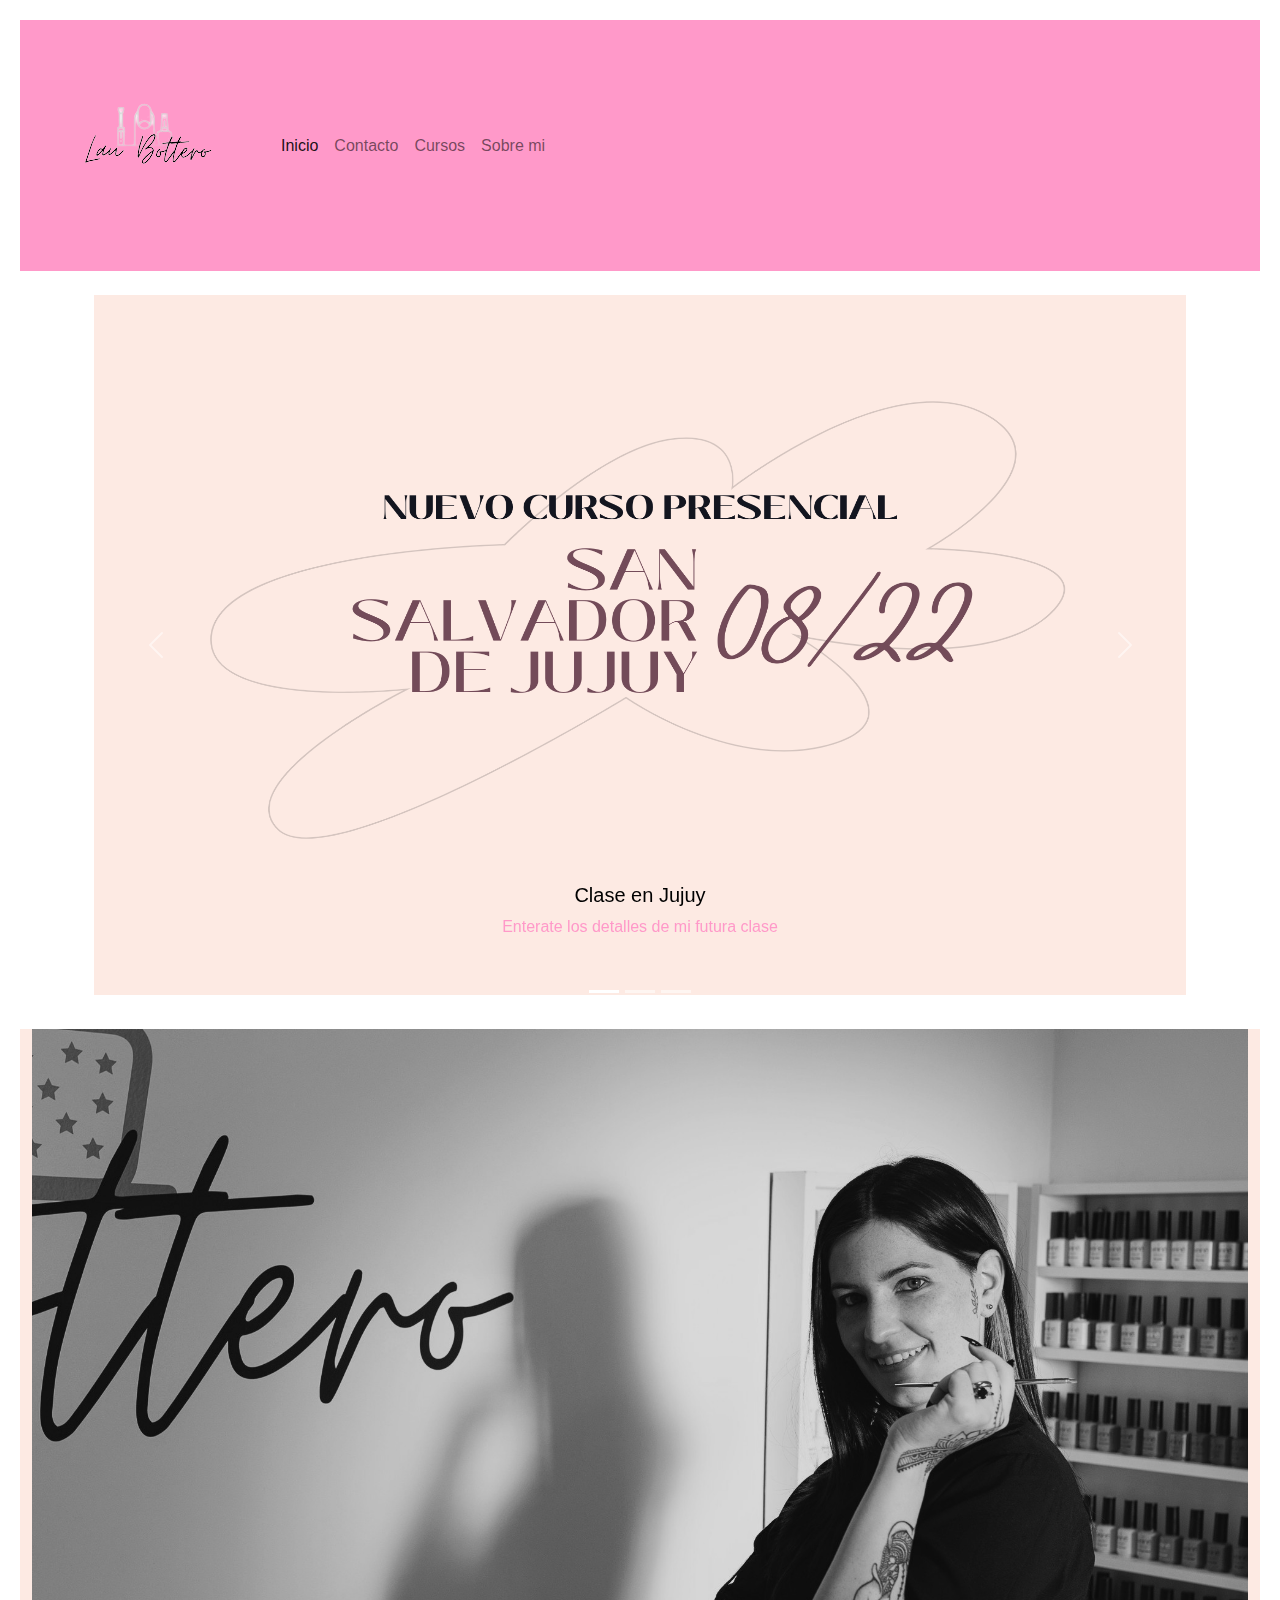
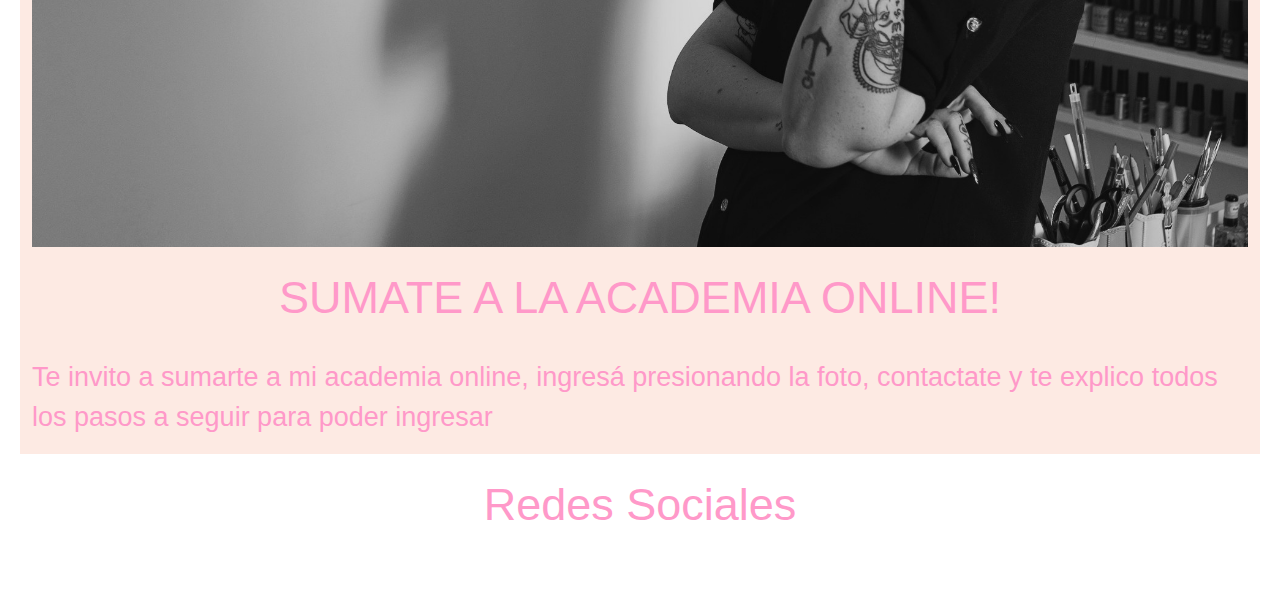
<file: index.html>
<!DOCTYPE html>
<html lang="es">
<head>
    <meta charset="UTF-8">
    <meta http-equiv="X-UA-Compatible" content="IE=edge">
    <meta name="viewport" content="width=device-width, initial-scale=1.0">
    <link rel="shortcut icon" href="img/images.png" type="image/x-icon">
    <!-- CSS Boostrap -->
    <link rel="stylesheet" href="bootstrap-5.1.3-dist/css/bootstrap.min.css">
    <!-- Link CSS propio -->
    <link rel="stylesheet" href="css/styles.css">
    <!-- Link CDN FONT AWESOM -->
    <link rel="stylesheet" href="https://cdnjs.cloudflare.com/ajax/libs/font-awesome/6.1.0/css/all.min.css" integrity="sha512-10/jx2EXwxxWqCLX/hHth/vu2KY3jCF70dCQB8TSgNjbCVAC/8vai53GfMDrO2Emgwccf2pJqxct9ehpzG+MTw==" crossorigin="anonymous" referrerpolicy="no-referrer"/>
    <title>Lau Bottero</title>
</head>
<body>

    <header class="site-header">
        <nav class="navbar navbar-expand-lg navbar-light">
            <div class="container-fluid">
              <a class="navbar-brand" href="index.html">
                <img src="img/logo.png" alt="">
              </a>
              <button class="navbar-toggler" type="button" data-bs-toggle="collapse" data-bs-target="#navbarNavAltMarkup" aria-controls="navbarNavAltMarkup" aria-expanded="false" aria-label="Toggle navigation">
                <span class="navbar-toggler-icon"></span>
              </button>
              <div class="collapse navbar-collapse" id="navbarNavAltMarkup">
                <div class="navbar-nav">
                  <a class="nav-link active" aria-current="page" href="index.html">Inicio</a>
                  <a class="nav-link" href="pages/contacto.html">Contacto</a>
                  <a class="nav-link" href="pages/cursos.html">Cursos</a>
                  <a class="nav-link" href="pages/sobremi.html">Sobre mi</a>
                </div>
              </div>
            </div>
          </nav>
    </header>

    <main>
      <div id="carouselExampleCaptions" class="carousel slide container p-4" data-bs-ride="carousel">
        <div class="carousel-indicators">
          <button type="button" data-bs-target="#carouselExampleCaptions" data-bs-slide-to="0" class="active" aria-current="true" aria-label="Slide 1"></button>
          <button type="button" data-bs-target="#carouselExampleCaptions" data-bs-slide-to="1" aria-label="Slide 2"></button>
          <button type="button" data-bs-target="#carouselExampleCaptions" data-bs-slide-to="2" aria-label="Slide 3"></button>
        </div>
        <div class="carousel-inner">
          <div class="carousel-item active">
            <a href="pages/novedades_1.html">
            <img src="img/CLASE JUJUY.png" class="d-block w-100" href="pages/novedades_1.html" alt="...">
            <div class="carousel-caption d-none d-md-block">
            </a>
              <h5>Clase en Jujuy</h5>
              <p>Enterate los detalles de mi futura clase</p>
            </div>
          </div>
          <div class="carousel-item">
            <a href="pages/novedades_2.html">
            <img src="img/CLASE CORDOBA.png" class="d-block w-100" alt="...">
            <div class="carousel-caption d-none d-md-block">
            </a>
              <h5>Clase en Córdoba</h5>
              <p>Enterate los detalles de mi futura clase</p>
            </div>
          </div>
          <div class="carousel-item">
            <a href="pages/novedades_3.html">
            <img src="img/CLASE LA PLATA.png" class="d-block w-100" href="pages/novedades_3.html" alt="...">
            <div class="carousel-caption d-none d-md-block">
            </a>
              <h5>Clase en Buenos Aires</h5>
              <p>Enterate los detalles de mi futura clase</p>
            </div>
          </div>
        </div>
        <button class="carousel-control-prev" type="button" data-bs-target="#carouselExampleCaptions" data-bs-slide="prev">
          <span class="carousel-control-prev-icon" aria-hidden="true"></span>
          <span class="visually-hidden">Previous</span>
        </button>
        <button class="carousel-control-next" type="button" data-bs-target="#carouselExampleCaptions" data-bs-slide="next">
          <span class="carousel-control-next-icon" aria-hidden="true"></span>
          <span class="visually-hidden">Next</span>
        </button>
      </div>



      <section class="sobre-mi container-fluid">
        <a href="pages/contacto.html">
        <img src="img/NOVEDADES.jpg" alt="">
        </a>
        <h2 class="animate__animated animate__bounce text-center p-4">SUMATE A LA ACADEMIA ONLINE!</h2>
        <p class="p-sobremi">Te invito a sumarte a mi academia online, ingresá presionando la foto, contactate y te explico todos los pasos a seguir para poder ingresar</p>
    </section>

    </main>

    <footer class="text-center pt-4">
      <h4>Redes Sociales</h4>

      <div class="iconos">
          <a href="https://www.instagram.com/laubottero/?hl=es" target="_blank"><i class="fa-brands fa-instagram"></i></a>
          <a href="https://www.facebook.com/profile.php?id=100002145710436" target="_blank"><i class="fa-brands fa-facebook"></i>
          <a href="https://www.youtube.com/channel/UCUsRnD6kJm6TFtGYtc-SqAQ" target="_blank"><i class="fa-brands fa-youtube"></i></a>
      </div>
  </footer>


</body>
<script src="https://cdn.jsdelivr.net/npm/bootstrap@5.1.3/dist/js/bootstrap.bundle.min.js" integrity="sha384-ka7Sk0Gln4gmtz2MlQnikT1wXgYsOg+OMhuP+IlRH9sENBO0LRn5q+8nbTov4+1p" crossorigin="anonymous"></script>
</html>
</file>
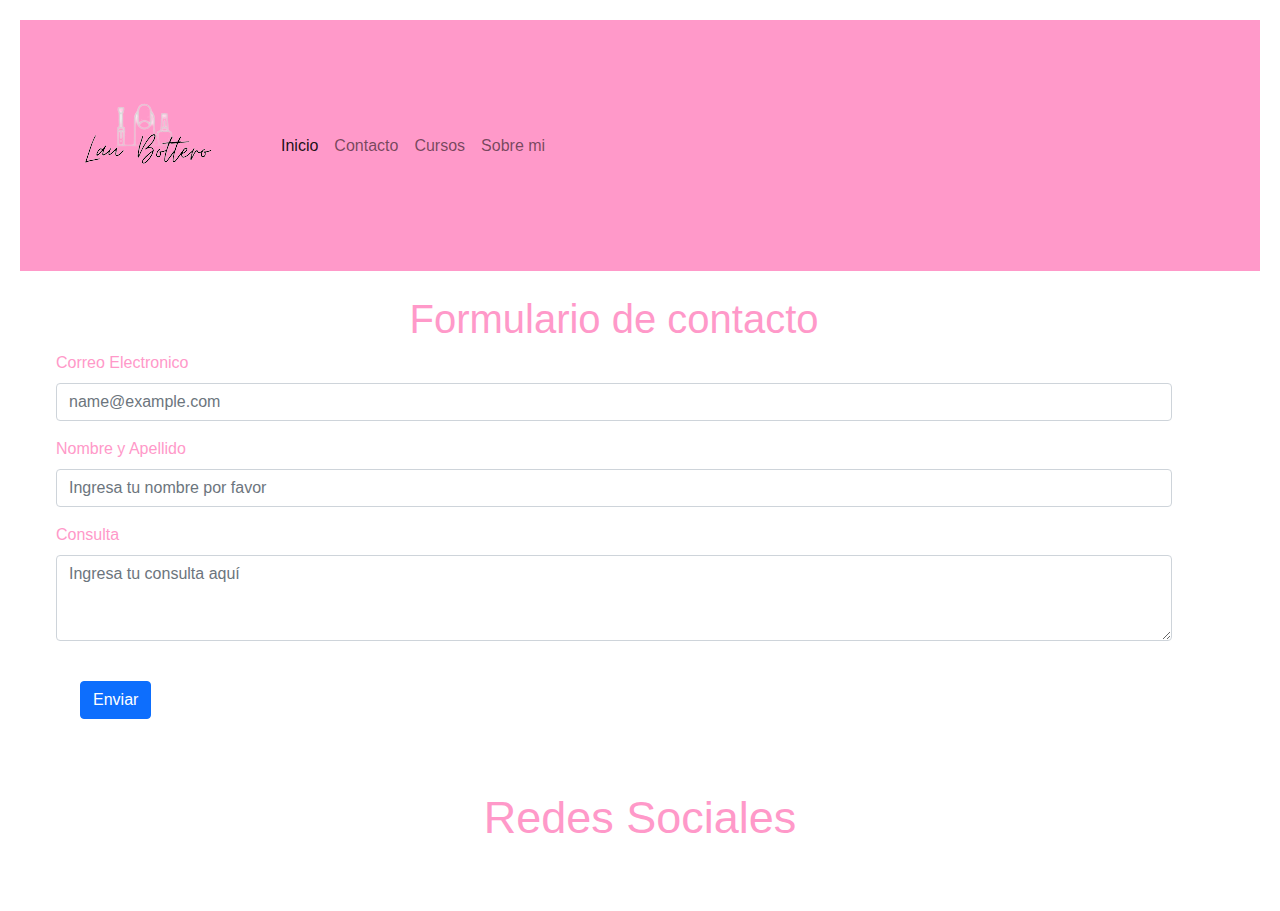
<file: pages/contacto.html>
<!DOCTYPE html>
<html lang="es">
<head>
    <meta charset="UTF-8">
    <meta http-equiv="X-UA-Compatible" content="IE=edge">
    <meta name="viewport" content="width=device-width, initial-scale=1.0">
    <link rel="shortcut icon" href="../img/images.png" type="image/x-icon">
    <!-- CSS Boostrap -->
    <link rel="stylesheet" href="../bootstrap-5.1.3-dist/css/bootstrap.min.css">
    <!-- Link CSS propio -->
    <link rel="stylesheet" href="../css/styles.css">
    <!-- Link CDN FONT AWESOM -->
    <link rel="stylesheet" href="https://cdnjs.cloudflare.com/ajax/libs/font-awesome/6.1.0/css/all.min.css" integrity="sha512-10/jx2EXwxxWqCLX/hHth/vu2KY3jCF70dCQB8TSgNjbCVAC/8vai53GfMDrO2Emgwccf2pJqxct9ehpzG+MTw==" crossorigin="anonymous" referrerpolicy="no-referrer"/>
    <title>Lau Bottero</title>
</head>
<body>

    <header class="site-header">
        <nav class="navbar navbar-expand-lg navbar-light">
            <div class="container-fluid">
            <a class="navbar-brand" href="../index.html">
                <img src="../img/logo.png" alt="">
            </a>
            <button class="navbar-toggler" type="button" data-bs-toggle="collapse" data-bs-target="#navbarNavAltMarkup" aria-controls="navbarNavAltMarkup" aria-expanded="false" aria-label="Toggle navigation">
                <span class="navbar-toggler-icon"></span>
            </button>
            <div class="collapse navbar-collapse" id="navbarNavAltMarkup">
                <div class="navbar-nav">
                <a class="nav-link active" aria-current="page" href="../index.html">Inicio</a>
                <a class="nav-link" href="contacto.html">Contacto</a>
                <a class="nav-link" href="cursos.html">Cursos</a>
                <a class="nav-link" href="sobremi.html">Sobre mi</a>
                </div>
            </div>
            </div>
        </nav>
    </header>

    <main class="formulario container center m-4">

        <h1>Formulario de contacto</h1>

        <div class="mb-3">
            <label for="exampleFormControlInput1" class="form-label">Correo Electronico</label>
            <input type="email" class="form-control" id="exampleFormControlInput1" placeholder="name@example.com">
        </div>
        <div class="mb-3">
            <label for="exampleFormControlInput1" class="form-label">Nombre y Apellido</label>
            <input type="name" class="form-control" id="exampleFormControlInput1" placeholder="Ingresa tu nombre por favor">
        </div>

        <div class="mb-3">
            <label for="exampleFormControlTextarea1" class="form-label">Consulta</label>
            <textarea class="form-control" id="exampleFormControlTextarea1" placeholder="Ingresa tu consulta aquí" rows="3"></textarea>
        </div>

        <button class="btn btn-primary m-4">Enviar</button>
    </main>

    <footer class="text-center pt-4">
    <h4>Redes Sociales</h4>

    <div class="iconos">
        <a href=""><i class="fa-brands fa-instagram"></i></a>
        <a href=""><i class="fa-brands fa-twitter"></i></a>
        <a href=""><i class="fa-brands fa-discord"></i></a>
    </div>
</footer>


</body>
<script src="https://cdn.jsdelivr.net/npm/bootstrap@5.1.3/dist/js/bootstrap.bundle.min.js" integrity="sha384-ka7Sk0Gln4gmtz2MlQnikT1wXgYsOg+OMhuP+IlRH9sENBO0LRn5q+8nbTov4+1p" crossorigin="anonymous"></script>
</html>
</file>
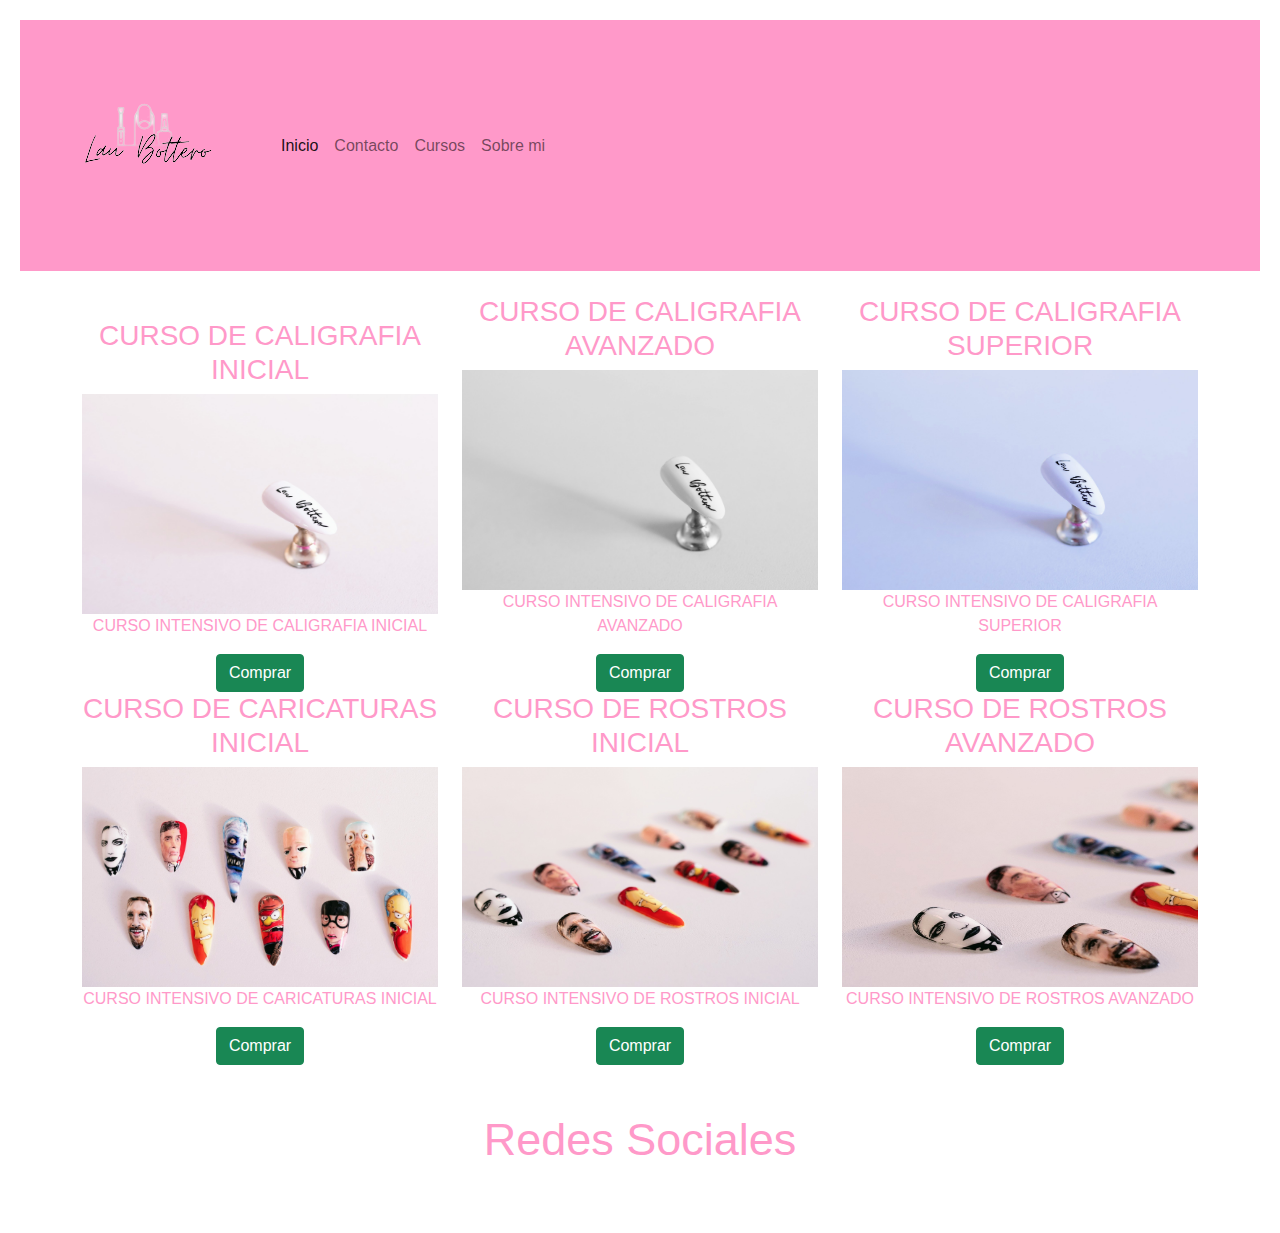
<file: pages/cursos.html>
<!DOCTYPE html>
<html lang="es">
<head>
    <meta charset="UTF-8">
    <meta http-equiv="X-UA-Compatible" content="IE=edge">
    <meta name="viewport" content="width=device-width, initial-scale=1.0">
    <link rel="shortcut icon" href="../img/images.png" type="image/x-icon">
    <!-- CSS Boostrap -->
    <link rel="stylesheet" href="../bootstrap-5.1.3-dist/css/bootstrap.min.css">
    <!-- Link CSS propio -->
    <link rel="stylesheet" href="../css/styles.css">
    <!-- Link CDN FONT AWESOM -->
    <link rel="stylesheet" href="https://cdnjs.cloudflare.com/ajax/libs/font-awesome/6.1.0/css/all.min.css" integrity="sha512-10/jx2EXwxxWqCLX/hHth/vu2KY3jCF70dCQB8TSgNjbCVAC/8vai53GfMDrO2Emgwccf2pJqxct9ehpzG+MTw==" crossorigin="anonymous" referrerpolicy="no-referrer"/>
    <title>Lau Bottero</title>
</head>
<body>

    <header class="site-header">
        <nav class="navbar navbar-expand-lg navbar-light">
            <div class="container-fluid">
            <a class="navbar-brand" href="../index.html">
                <img src="../img/logo.png" alt="">
            </a>
            <button class="navbar-toggler" type="button" data-bs-toggle="collapse" data-bs-target="#navbarNavAltMarkup" aria-controls="navbarNavAltMarkup" aria-expanded="false" aria-label="Toggle navigation">
                <span class="navbar-toggler-icon"></span>
            </button>
            <div class="collapse navbar-collapse" id="navbarNavAltMarkup">
                <div class="navbar-nav">
                <a class="nav-link active" aria-current="page" href="../index.html">Inicio</a>
                <a class="nav-link" href="contacto.html">Contacto</a>
                <a class="nav-link" href="cursos.html">Cursos</a>
                <a class="nav-link" href="sobremi.html">Sobre mi</a>
                </div>
            </div>
            </div>
        </nav>
    </header>

    <main class="Productos container text-center mb-4 mt-4">
        <section class="row">
            <div class="items col-12 col-md-6 col-lg-4">
                <h3>CURSO DE CALIGRAFIA INICIAL</h3>
                <img class="img-fluid" src="../img/GI-1.jpg" alt="Monitor">
                <p>CURSO INTENSIVO DE CALIGRAFIA INICIAL</p>
                <button class="btn btn-success">Comprar</button>
            </div>

            <div class="items col-12 col-md-6 col-lg-4">
                <h3>CURSO DE CALIGRAFIA AVANZADO</h3>
                <img class="img-fluid" src="../img/GI-2.jpg" alt="Monitor">
                <p>CURSO INTENSIVO DE CALIGRAFIA AVANZADO</p>
                <button class="btn btn-success">Comprar</button>
            </div>

            <div class="items col-12 col-md-6 col-lg-4">
                <h3>CURSO DE CALIGRAFIA SUPERIOR</h3>
                <img class="img-fluid" src="../img/GI-3.jpg" alt="Monitor">
                <p>CURSO INTENSIVO DE CALIGRAFIA SUPERIOR</p>
                <button class="btn btn-success">Comprar</button>
            </div>

            <div class="items col-12 col-md-6 col-lg-4">
                <h3>CURSO DE CARICATURAS INICIAL</h3>
                <img class="img-fluid" src="../img/GI-4.jpg" alt="Monitor">
                <p>CURSO INTENSIVO DE CARICATURAS INICIAL</p>
                <button class="btn btn-success">Comprar</button>
            </div>

            <div class="items col-12 col-md-6 col-lg-4">
                <h3>CURSO DE ROSTROS INICIAL</h3>
                <img class="img-fluid" src="../img/GI-5.jpg" alt="Monitor">
                <p>CURSO INTENSIVO DE ROSTROS INICIAL</p>
                <button class="btn btn-success">Comprar</button>
            </div>

            <div class="items col-12 col-md-6 col-lg-4">
                <h3>CURSO DE ROSTROS AVANZADO</h3>
                <img class="img-fluid" src="../img/GI-6.jpg" alt="Monitor">
                <p>CURSO INTENSIVO DE ROSTROS AVANZADO</p>
                <button class="btn btn-success">Comprar</button>
            </div>
        </section>
    </main>

    <footer class="text-center pt-4">
    <h4>Redes Sociales</h4>

    <div class="iconos">
        <a href=""><i class="fa-brands fa-instagram"></i></a>
        <a href=""><i class="fa-brands fa-twitter"></i></a>
        <a href=""><i class="fa-brands fa-discord"></i></a>
    </div>
</footer>


</body>
<script src="https://cdn.jsdelivr.net/npm/bootstrap@5.1.3/dist/js/bootstrap.bundle.min.js" integrity="sha384-ka7Sk0Gln4gmtz2MlQnikT1wXgYsOg+OMhuP+IlRH9sENBO0LRn5q+8nbTov4+1p" crossorigin="anonymous"></script>
</html>
</file>
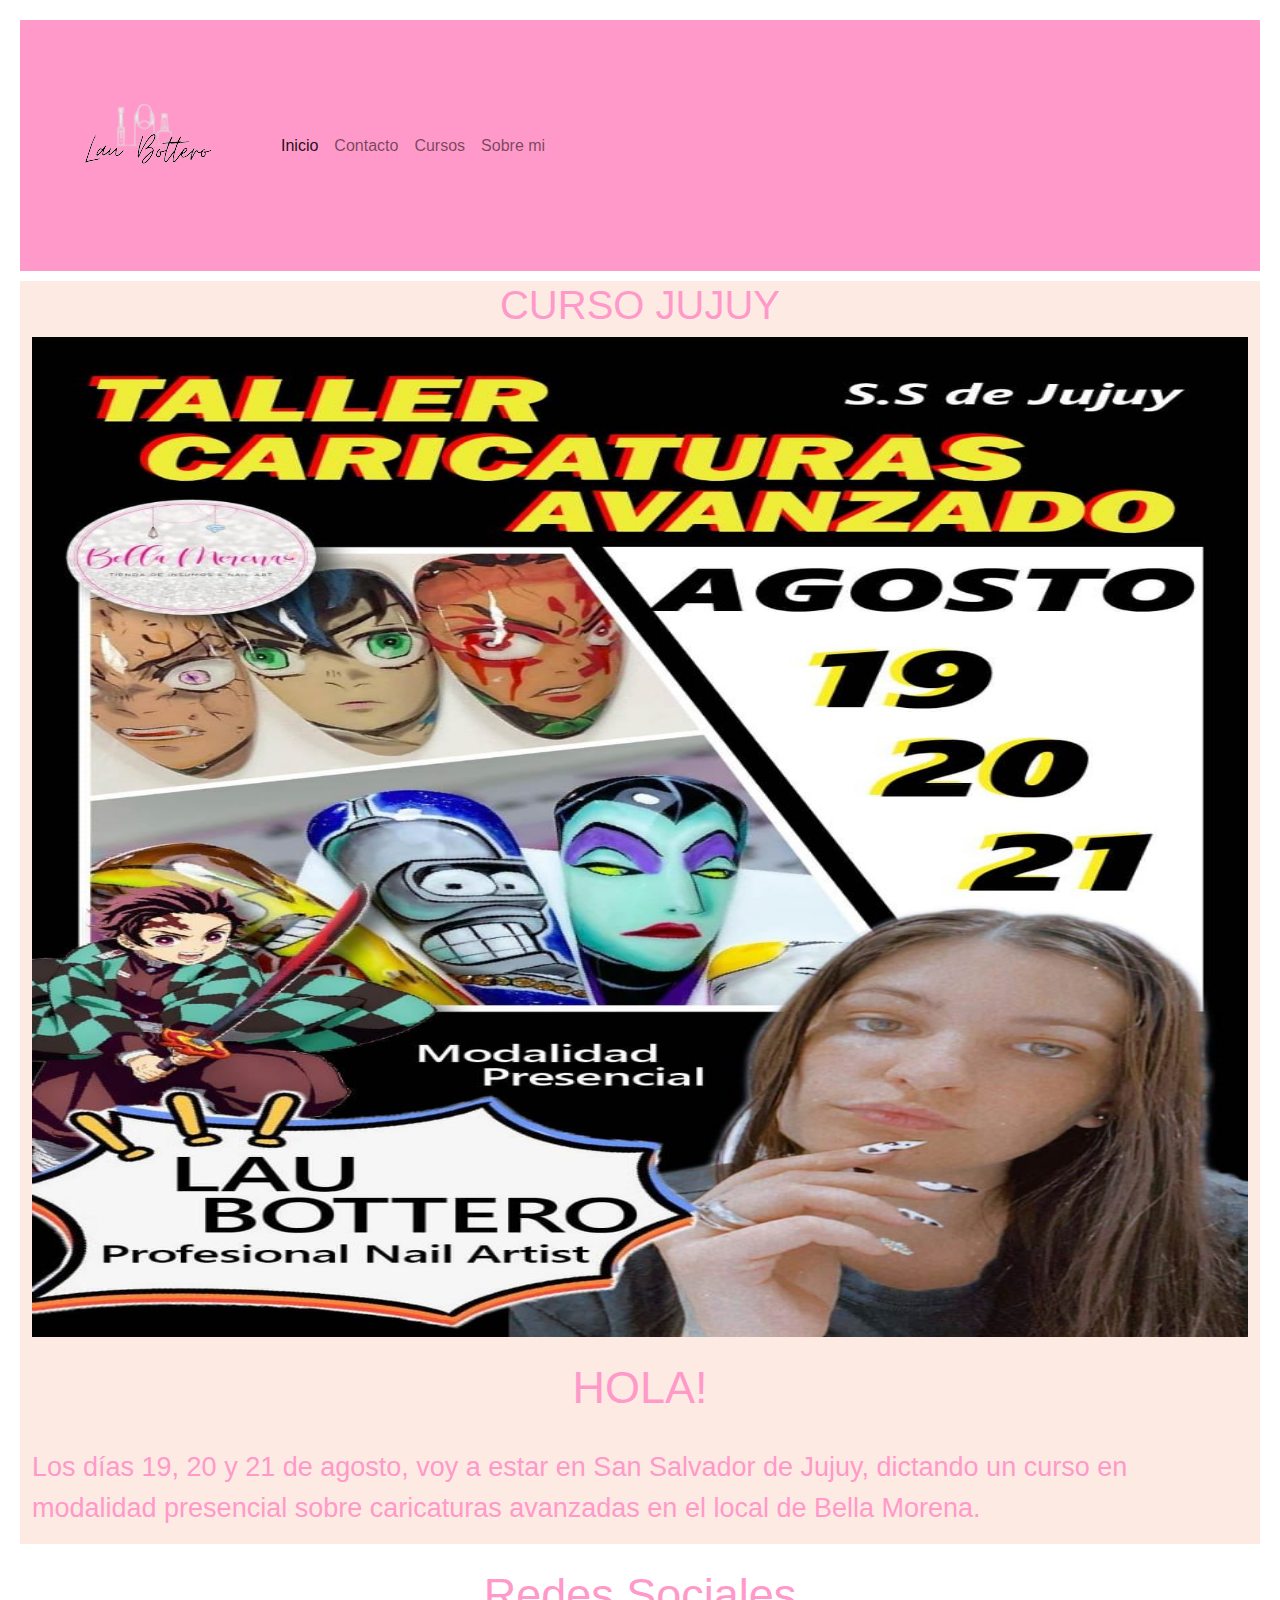
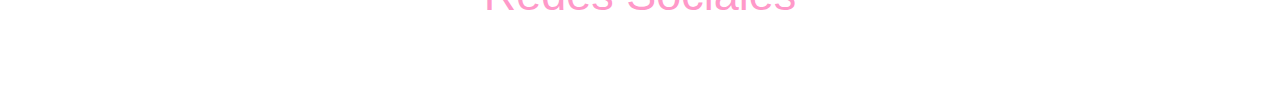
<file: pages/novedades_1.html>
<!DOCTYPE html>
<html lang="es">
<head>
    <meta charset="UTF-8">
    <meta http-equiv="X-UA-Compatible" content="IE=edge">
    <meta name="viewport" content="width=device-width, initial-scale=1.0">
    <link rel="shortcut icon" href="../img/images.png" type="image/x-icon">
    <!-- CSS Boostrap -->
    <link rel="stylesheet" href="../bootstrap-5.1.3-dist/css/bootstrap.min.css">
    <!-- Link CSS propio -->
    <link rel="stylesheet" href="../css/styles.css">
    <!-- Link CDN FONT AWESOM -->
    <link rel="stylesheet" href="https://cdnjs.cloudflare.com/ajax/libs/font-awesome/6.1.0/css/all.min.css" integrity="sha512-10/jx2EXwxxWqCLX/hHth/vu2KY3jCF70dCQB8TSgNjbCVAC/8vai53GfMDrO2Emgwccf2pJqxct9ehpzG+MTw==" crossorigin="anonymous" referrerpolicy="no-referrer"/>
    <title>Lau Bottero</title>
</head>
<body>

    <header class="site-header">
        <nav class="navbar navbar-expand-lg navbar-light">
            <div class="container-fluid">
              <a class="navbar-brand" href="../index.html">
                <img src="../img/logo.png" alt="">
              </a>
              <button class="navbar-toggler" type="button" data-bs-toggle="collapse" data-bs-target="#navbarNavAltMarkup" aria-controls="navbarNavAltMarkup" aria-expanded="false" aria-label="Toggle navigation">
                <span class="navbar-toggler-icon"></span>
              </button>
              <div class="collapse navbar-collapse" id="navbarNavAltMarkup">
                <div class="navbar-nav">
                  <a class="nav-link active" aria-current="page" href="../index.html">Inicio</a>
                  <a class="nav-link" href="contacto.html">Contacto</a>
                  <a class="nav-link" href="cursos.html">Cursos</a>
                  <a class="nav-link" href="sobremi.html">Sobre mi</a>
                </div>
              </div>
            </div>
          </nav>
    </header>

    <main>
      <section class="sobre-mi container-fluid">
          <h1>CURSO JUJUY</h1>
          <img src="../img/jujuy.jpeg" alt="">
          <h2 class="animate__animated animate__bounce text-center p-4">HOLA!</h2>
          <p class="p-sobremi">Los días 19, 20 y 21 de agosto, voy a estar en San Salvador de Jujuy, dictando un curso en modalidad presencial sobre caricaturas avanzadas en el local de Bella Morena.</p>
      </section>
    </main>

    <footer class="text-center pt-4">
      <h4>Redes Sociales</h4>

      <div class="iconos">
          <a href=""><i class="fa-brands fa-instagram"></i></a>
          <a href=""><i class="fa-brands fa-twitter"></i></a>
          <a href=""><i class="fa-brands fa-discord"></i></a>
      </div>
  </footer>


</body>
<script src="https://cdn.jsdelivr.net/npm/bootstrap@5.1.3/dist/js/bootstrap.bundle.min.js" integrity="sha384-ka7Sk0Gln4gmtz2MlQnikT1wXgYsOg+OMhuP+IlRH9sENBO0LRn5q+8nbTov4+1p" crossorigin="anonymous"></script>
</html>
</file>
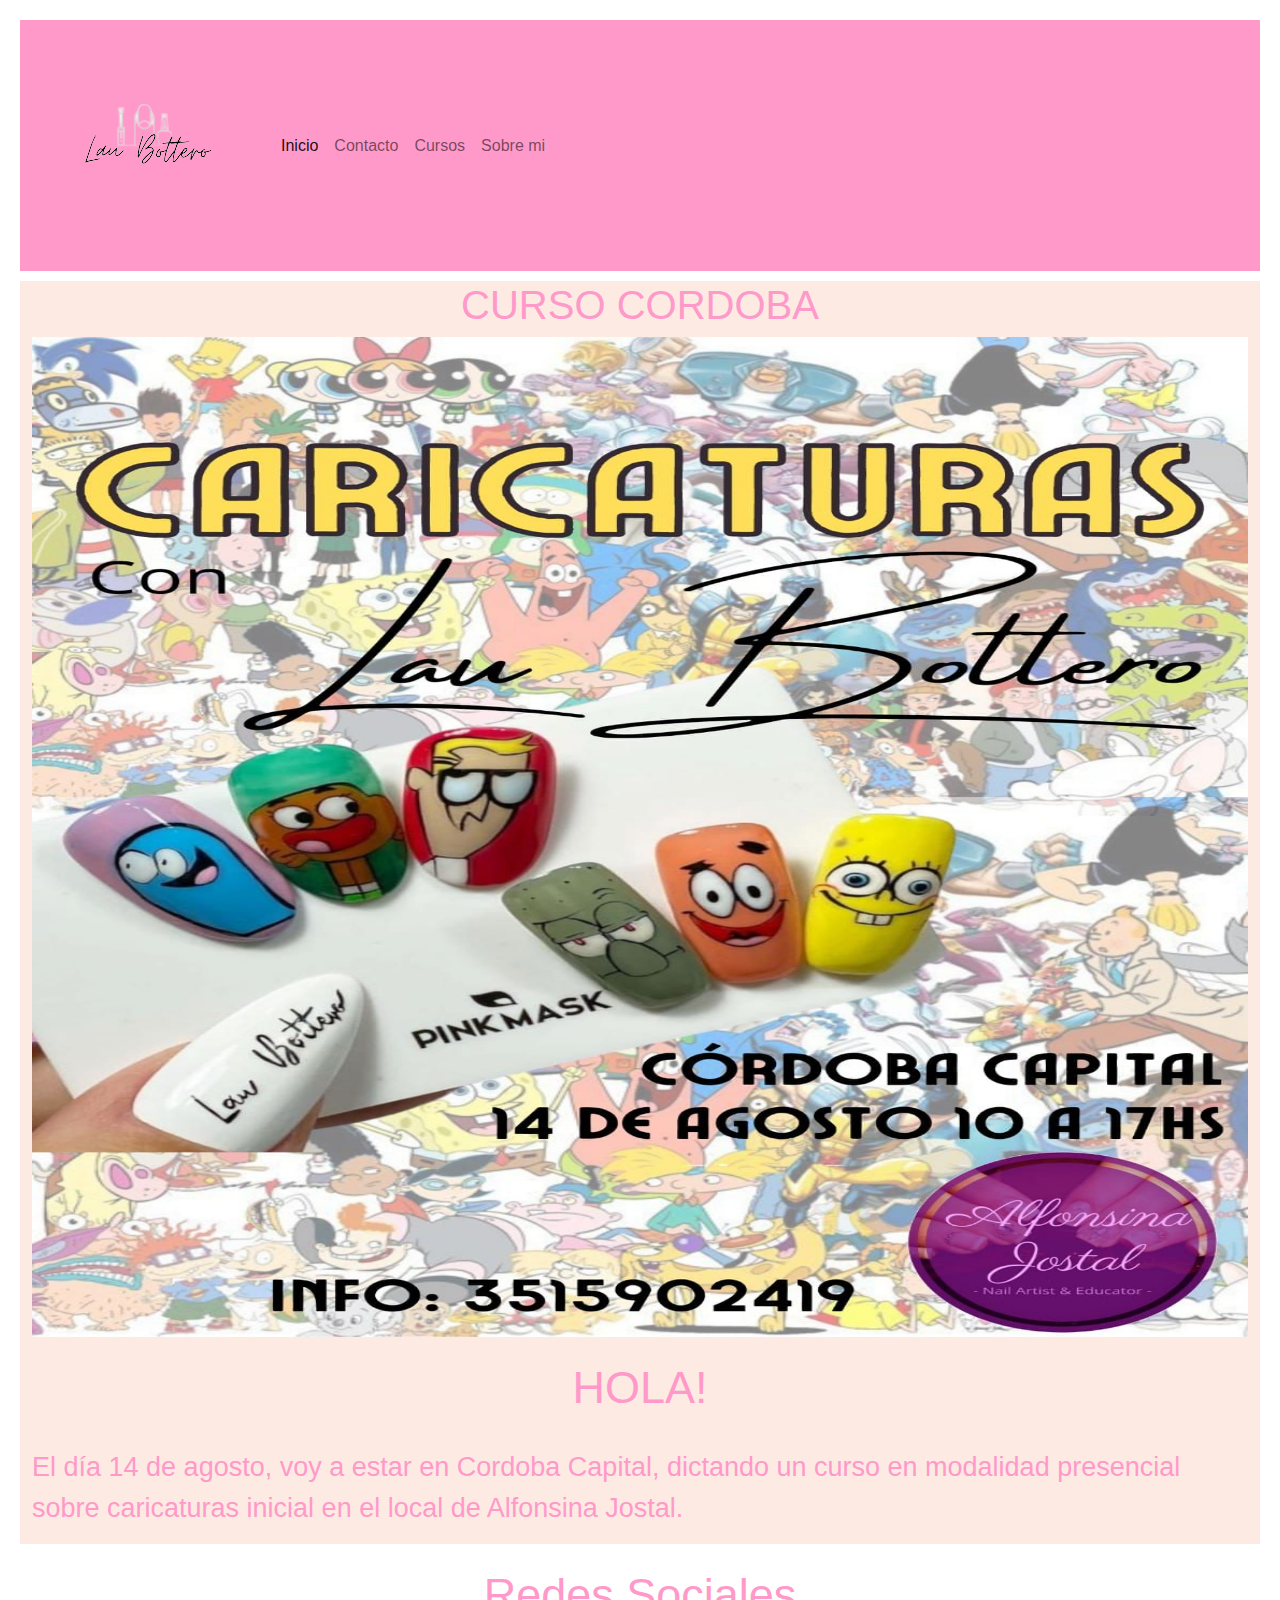
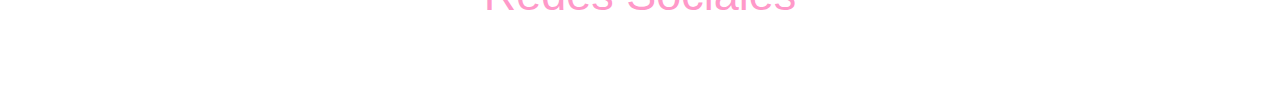
<file: pages/novedades_2.html>
<!DOCTYPE html>
<html lang="es">
<head>
    <meta charset="UTF-8">
    <meta http-equiv="X-UA-Compatible" content="IE=edge">
    <meta name="viewport" content="width=device-width, initial-scale=1.0">
    <link rel="shortcut icon" href="../img/images.png" type="image/x-icon">
    <!-- CSS Boostrap -->
    <link rel="stylesheet" href="../bootstrap-5.1.3-dist/css/bootstrap.min.css">
    <!-- Link CSS propio -->
    <link rel="stylesheet" href="../css/styles.css">
    <!-- Link CDN FONT AWESOM -->
    <link rel="stylesheet" href="https://cdnjs.cloudflare.com/ajax/libs/font-awesome/6.1.0/css/all.min.css" integrity="sha512-10/jx2EXwxxWqCLX/hHth/vu2KY3jCF70dCQB8TSgNjbCVAC/8vai53GfMDrO2Emgwccf2pJqxct9ehpzG+MTw==" crossorigin="anonymous" referrerpolicy="no-referrer"/>
    <title>Lau Bottero</title>
</head>
<body>

    <header class="site-header">
        <nav class="navbar navbar-expand-lg navbar-light">
            <div class="container-fluid">
            <a class="navbar-brand" href="../index.html">
                <img src="../img/logo.png" alt="">
            </a>
            <button class="navbar-toggler" type="button" data-bs-toggle="collapse" data-bs-target="#navbarNavAltMarkup" aria-controls="navbarNavAltMarkup" aria-expanded="false" aria-label="Toggle navigation">
                <span class="navbar-toggler-icon"></span>
            </button>
            <div class="collapse navbar-collapse" id="navbarNavAltMarkup">
                <div class="navbar-nav">
                <a class="nav-link active" aria-current="page" href="../index.html">Inicio</a>
                <a class="nav-link" href="contacto.html">Contacto</a>
                <a class="nav-link" href="cursos.html">Cursos</a>
                <a class="nav-link" href="sobremi.html">Sobre mi</a>
                </div>
            </div>
            </div>
        </nav>
    </header>

    <main>
        <section class="sobre-mi container-fluid">
            <h1>CURSO CORDOBA</h1>
            <img src="../img/cordoba.jpeg" alt="">
            <h2 class="animate__animated animate__bounce text-center p-4">HOLA!</h2>
            <p class="p-sobremi">El día 14 de agosto, voy a estar en Cordoba Capital, dictando un curso en modalidad presencial sobre caricaturas inicial en el local de Alfonsina Jostal.</p>
        </section>
    </main>

    <footer class="text-center pt-4">
    <h4>Redes Sociales</h4>

    <div class="iconos">
        <a href=""><i class="fa-brands fa-instagram"></i></a>
        <a href=""><i class="fa-brands fa-twitter"></i></a>
        <a href=""><i class="fa-brands fa-discord"></i></a>
    </div>
</footer>


</body>
<script src="https://cdn.jsdelivr.net/npm/bootstrap@5.1.3/dist/js/bootstrap.bundle.min.js" integrity="sha384-ka7Sk0Gln4gmtz2MlQnikT1wXgYsOg+OMhuP+IlRH9sENBO0LRn5q+8nbTov4+1p" crossorigin="anonymous"></script>
</html>
</file>
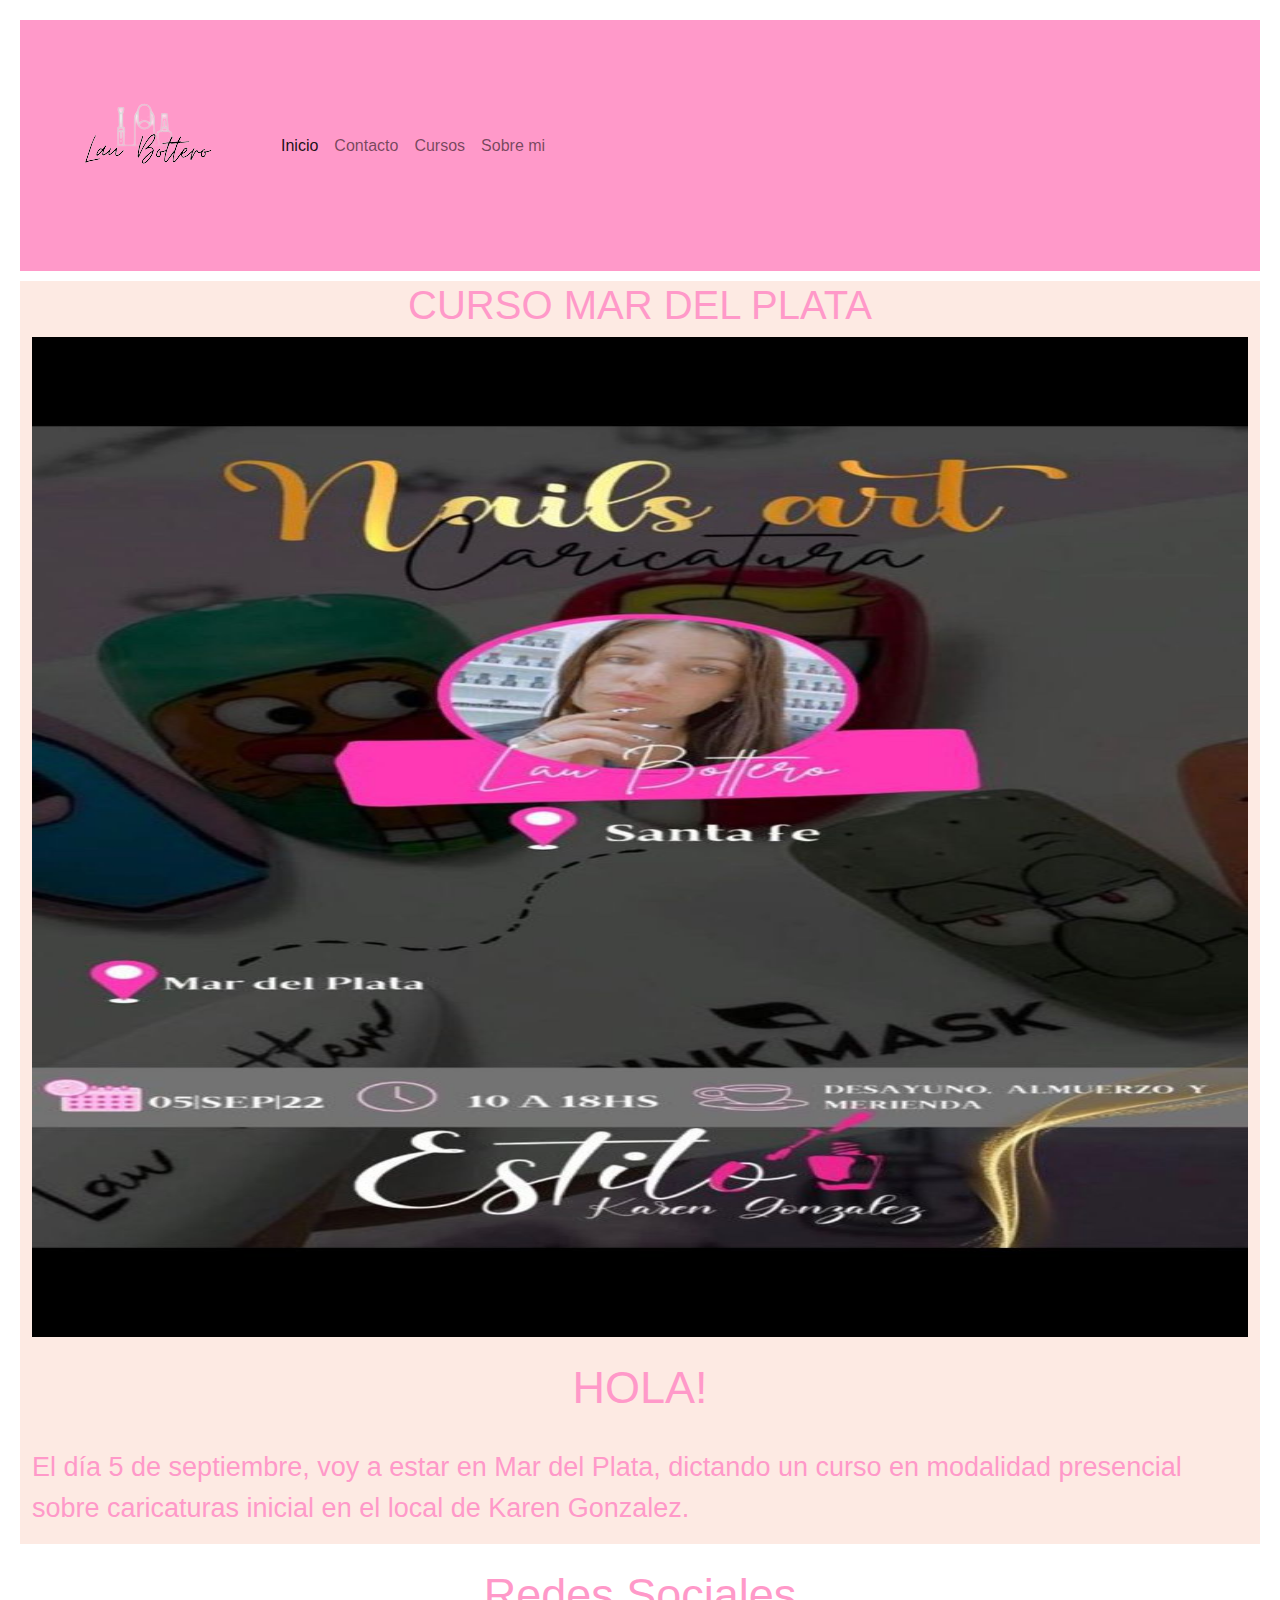
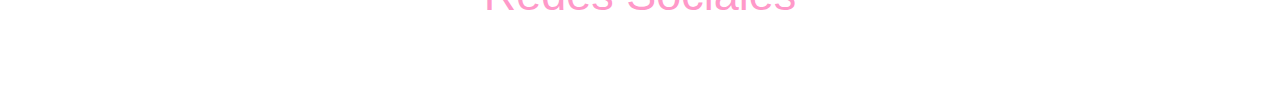
<file: pages/novedades_3.html>
<!DOCTYPE html>
<html lang="es">
<head>
    <meta charset="UTF-8">
    <meta http-equiv="X-UA-Compatible" content="IE=edge">
    <meta name="viewport" content="width=device-width, initial-scale=1.0">
    <link rel="shortcut icon" href="../img/images.png" type="image/x-icon">
    <!-- CSS Boostrap -->
    <link rel="stylesheet" href="../bootstrap-5.1.3-dist/css/bootstrap.min.css">
    <!-- Link CSS propio -->
    <link rel="stylesheet" href="../css/styles.css">
    <!-- Link CDN FONT AWESOM -->
    <link rel="stylesheet" href="https://cdnjs.cloudflare.com/ajax/libs/font-awesome/6.1.0/css/all.min.css" integrity="sha512-10/jx2EXwxxWqCLX/hHth/vu2KY3jCF70dCQB8TSgNjbCVAC/8vai53GfMDrO2Emgwccf2pJqxct9ehpzG+MTw==" crossorigin="anonymous" referrerpolicy="no-referrer"/>
    <title>Lau Bottero</title>
</head>
<body>

    <header class="site-header">
        <nav class="navbar navbar-expand-lg navbar-light">
            <div class="container-fluid">
            <a class="navbar-brand" href="../index.html">
                <img src="../img/logo.png" alt="">
            </a>
            <button class="navbar-toggler" type="button" data-bs-toggle="collapse" data-bs-target="#navbarNavAltMarkup" aria-controls="navbarNavAltMarkup" aria-expanded="false" aria-label="Toggle navigation">
                <span class="navbar-toggler-icon"></span>
            </button>
            <div class="collapse navbar-collapse" id="navbarNavAltMarkup">
                <div class="navbar-nav">
                <a class="nav-link active" aria-current="page" href="../index.html">Inicio</a>
                <a class="nav-link" href="contacto.html">Contacto</a>
                <a class="nav-link" href="cursos.html">Cursos</a>
                <a class="nav-link" href="sobremi.html">Sobre mi</a>
                </div>
            </div>
            </div>
        </nav>
    </header>

    <main>
        <section class="sobre-mi container-fluid">
            <h1>CURSO MAR DEL PLATA</h1>
            <img src="../img/mar del plata.jpeg" alt="">
            <h2 class="animate__animated animate__bounce text-center p-4">HOLA!</h2>
            <p class="p-sobremi">El día 5 de septiembre, voy a estar en Mar del Plata, dictando un curso en modalidad presencial sobre caricaturas inicial en el local de Karen Gonzalez.</p>
        </section>
    </main>

    <footer class="text-center pt-4">
    <h4>Redes Sociales</h4>

    <div class="iconos">
        <a href=""><i class="fa-brands fa-instagram"></i></a>
        <a href=""><i class="fa-brands fa-twitter"></i></a>
        <a href=""><i class="fa-brands fa-discord"></i></a>
    </div>
</footer>


</body>
<script src="https://cdn.jsdelivr.net/npm/bootstrap@5.1.3/dist/js/bootstrap.bundle.min.js" integrity="sha384-ka7Sk0Gln4gmtz2MlQnikT1wXgYsOg+OMhuP+IlRH9sENBO0LRn5q+8nbTov4+1p" crossorigin="anonymous"></script>
</html>
</file>
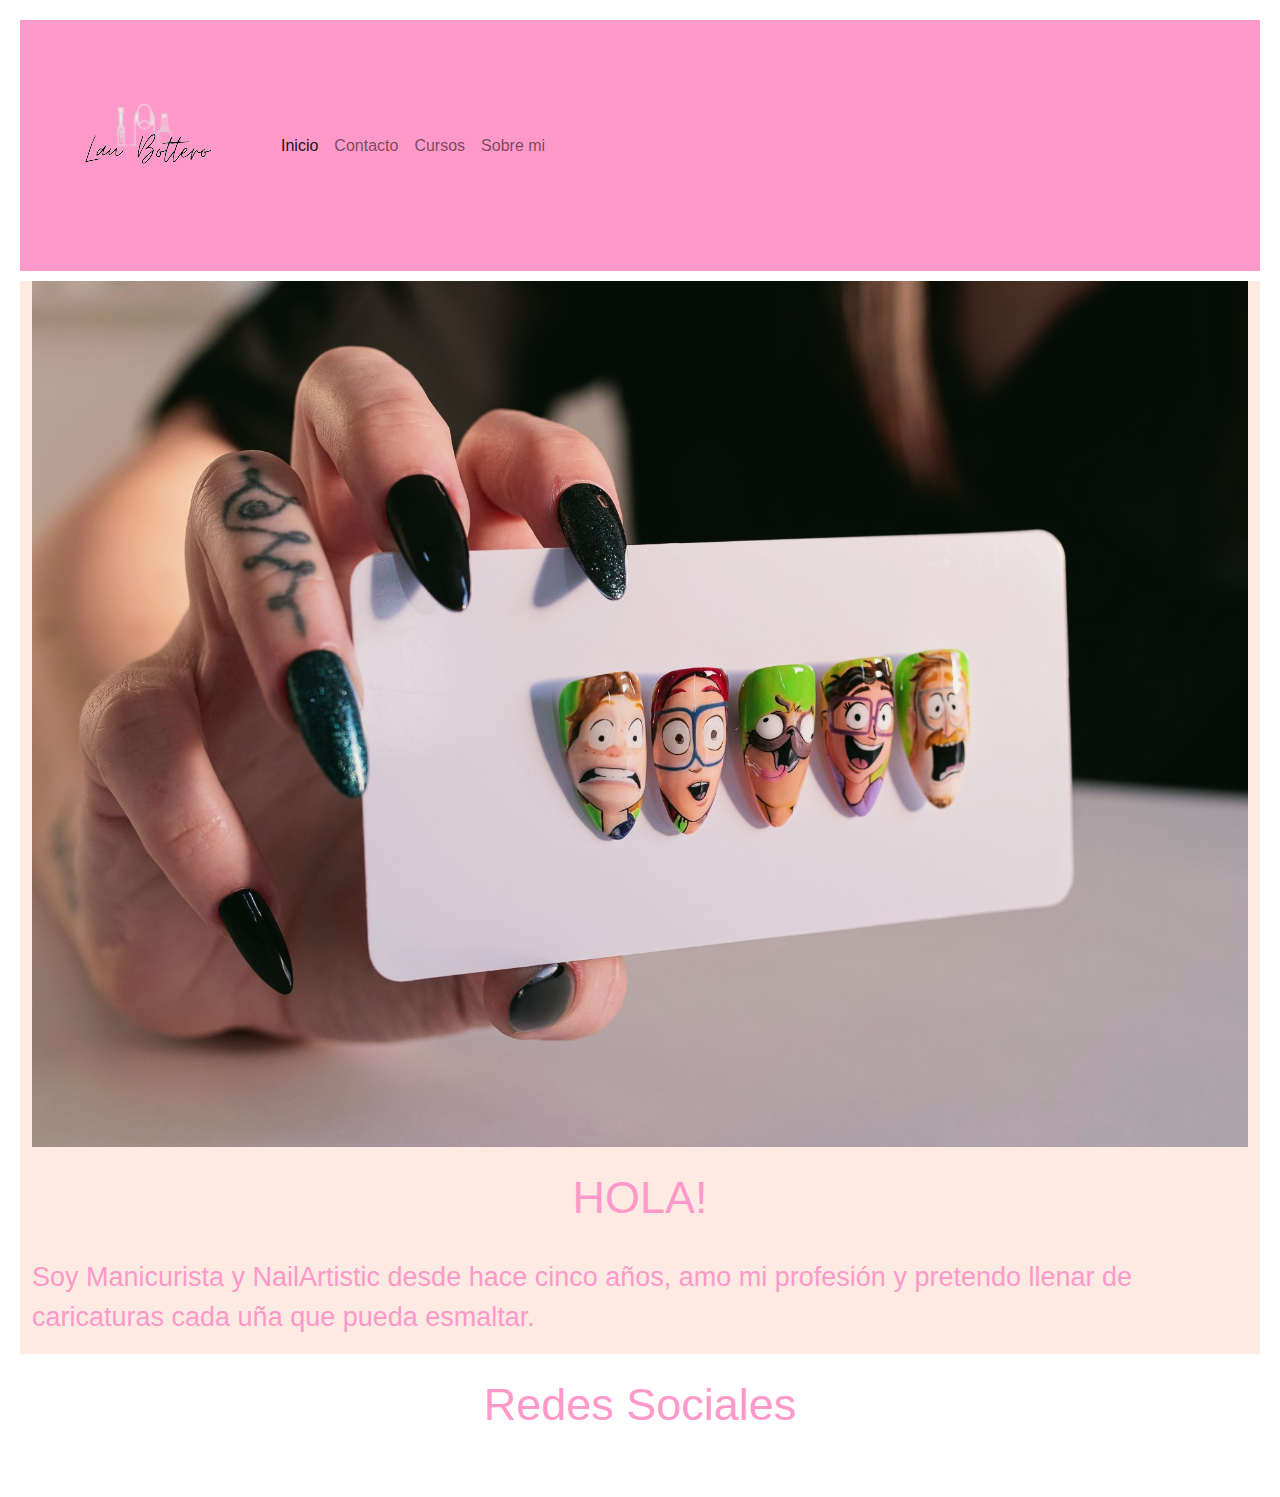
<file: pages/sobremi.html>
<!DOCTYPE html>
<html lang="es">
<head>
    <meta charset="UTF-8">
    <meta http-equiv="X-UA-Compatible" content="IE=edge">
    <meta name="viewport" content="width=device-width, initial-scale=1.0">
    <link rel="shortcut icon" href="../img/images.png" type="image/x-icon">
    <!-- CSS Boostrap -->
    <link rel="stylesheet" href="../bootstrap-5.1.3-dist/css/bootstrap.min.css">
    <!-- Link ANIMATECSS -->
    <link rel="stylesheet" href="https://cdnjs.cloudflare.com/ajax/libs/animate.css/4.1.1/animate.min.css"/>
    <!-- Link CSS propio -->
    <link rel="stylesheet" href="../css/styles.css">
    <!-- Link CDN FONT AWESOM -->
    <link rel="stylesheet" href="https://cdnjs.cloudflare.com/ajax/libs/font-awesome/6.1.0/css/all.min.css" integrity="sha512-10/jx2EXwxxWqCLX/hHth/vu2KY3jCF70dCQB8TSgNjbCVAC/8vai53GfMDrO2Emgwccf2pJqxct9ehpzG+MTw==" crossorigin="anonymous" referrerpolicy="no-referrer"/>
    <title>Lau Bottero</title>
</head>
<body>

    <header class="site-header">
        <nav class="navbar navbar-expand-lg navbar-light">
            <div class="container-fluid">
              <a class="navbar-brand" href="../index.html">
                <img src="../img/logo.png" alt="">
              </a>
              <button class="navbar-toggler" type="button" data-bs-toggle="collapse" data-bs-target="#navbarNavAltMarkup" aria-controls="navbarNavAltMarkup" aria-expanded="false" aria-label="Toggle navigation">
                <span class="navbar-toggler-icon"></span>
              </button>
              <div class="collapse navbar-collapse" id="navbarNavAltMarkup">
                <div class="navbar-nav">
                  <a class="nav-link active" aria-current="page" href="../index.html">Inicio</a>
                  <a class="nav-link" href="contacto.html">Contacto</a>
                  <a class="nav-link" href="cursos.html">Cursos</a>
                  <a class="nav-link" href="sobremi.html">Sobre mi</a>
                </div>
              </div>
            </div>
          </nav>
    </header>

    <main>
      <section class="sobre-mi container-fluid">
        <img src="../img/clase caricaturas 2.jpg" alt="">
        <h2 class="animate__animated animate__bounce text-center p-4">HOLA!</h2>
        <p class="p-sobremi">Soy Manicurista y NailArtistic desde hace cinco años, amo mi profesión y pretendo llenar de caricaturas cada uña que pueda esmaltar.</p>
    </section>
    </main>

    <footer class="text-center pt-4">
      <h4>Redes Sociales</h4>

      <div class="iconos">
          <a href=""><i class="fa-brands fa-instagram"></i></a>
          <a href=""><i class="fa-brands fa-twitter"></i></a>
          <a href=""><i class="fa-brands fa-discord"></i></a>
      </div>
  </footer>


</body>
<script src="https://cdnjs.cloudflare.com/ajax/libs/wow/1.1.2/wow.min.js" integrity="sha512-Eak/29OTpb36LLo2r47IpVzPBLXnAMPAVypbSZiZ4Qkf8p/7S/XRG5xp7OKWPPYfJT6metI+IORkR5G8F900+g==" crossorigin="anonymous" referrerpolicy="no-referrer"></script>
<script src="https://cdn.jsdelivr.net/npm/bootstrap@5.1.3/dist/js/bootstrap.bundle.min.js" integrity="sha384-ka7Sk0Gln4gmtz2MlQnikT1wXgYsOg+OMhuP+IlRH9sENBO0LRn5q+8nbTov4+1p" crossorigin="anonymous"></script>
</html>
</file>
<file: css/styles.css>
* {
    margin: 0;
    padding: 0;
}

/* Body */

body {
    background-color: #fff;
}

/* ----------- HEADER ----------- */

.navbar {
    background-color: #FF99C9;
}

/* Arreglos generales del Boddy */

/* Textos */

h1 {
    align-items: center;
    text-decoration: solid;
    color: #FF99C9;
    justify-content: center;
    justify-items: center;
    display: flex;
}

h2 {
    font-size: 5vh;
    text-decoration: solid;
    color: #FF99C9;
}

h3 {
    text-decoration: solid;
    color: #FF99C9;
}

h4 {
    font-size: 5vh;
    text-decoration: solid;
    color: #FF99C9;
}

h5 {
    color: black;
}

body {
    padding: 20px;
    font-family: sans-serif;
    gap: 15px;
}

img {
    width: 100%; 
    height: auto;
    max-height: 1000px;
}

p {
    text-decoration: solid;
    color: #FF99C9;
}

/* Objetos */

hr {
    color: #FF99C9;
    font-size: 2px;
}

/* ----------- MAIN ----------- */

/* Carousel de novedades Index */

.carousel-inner img {
    max-height: 700px;
}

/* Formulario de Contacto */

.consultas-fieldset {
    display: flex;
    align-items: center;
    justify-items: center;
    justify-content: center;
    color: #FF99C9;
    margin-top: 15px;
    font-size: 3em;
    padding: 2px;
}

.datos-personales {
    font-size: larger;
    font-weight: bolder;
}


form {
    display: flex;
    align-items: center;
    justify-content: center;
}

label {
    text-decoration: solid;
    color: #FF99C9;

}

legend {
    text-decoration: solid;
    color: #FF99C9;
}

fieldset {
    background-color: #FDEAE3;
    padding: 35px;
}

form p {
    color: #ff99c9;
    font-weight: bolder;
}

/* Sobre Mi */

.sobre-mi {
    display: grid;
    margin-top: 10px;
    background-color: #FDEAE3;
}

.sobre-mi .p-sobremi {
    display: flex;
    align-items: center;
    justify-content: center;
    justify-items: center;
    color: #FF99C9;
    font-size: 3vh;
}

/* Cursos */

.row {
    display: flex;
    align-items: flex-end;
}

.row img {
    display: flex;
    align-items: center;
    max-height: 220px;
}

/* ----------- FOOTER ----------- */

footer {
    color: #FF99C9;
}

.site-footer {
    height: 150px;
}

.iconos a {
    text-decoration: none;
    color:#FF99C9;
    margin: 10px;
    font-size: 25px;
}

.iconos a i:hover {
    background-color: #FF99C9;
    color: white;
    border: 1p solid #FF99C9;
    border-radius: 40px;
}
</file>
